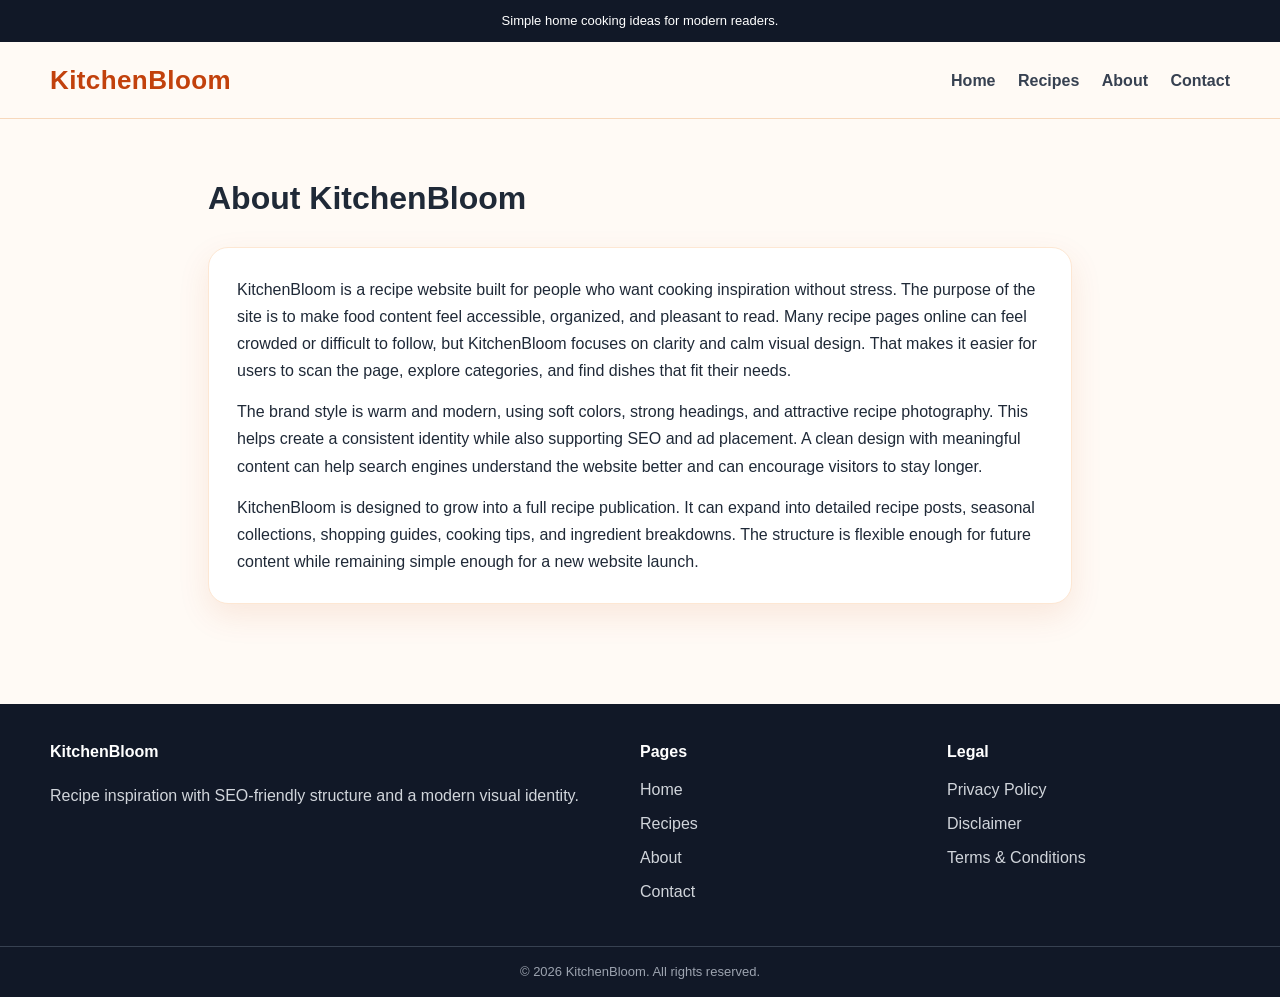
<file: public/about.html>
<!DOCTYPE html>
<html lang="en">
<head>
  <meta charset="UTF-8" />
  <meta name="viewport" content="width=device-width, initial-scale=1.0" />
  <title>About | KitchenBloom</title>
  <meta name="description" content="Learn about KitchenBloom and our recipe website mission." />
  <meta name="robots" content="index, follow" />
  <link rel="canonical" href="https://example.com/about.html" />
  <link rel="stylesheet" href="assets/css/style.css" />
</head>
<body>
  <div class="topbar">Simple home cooking ideas for modern readers.</div>

  <header>
    <div class="container nav">
      <a class="logo" href="/">KitchenBloom</a>
      <nav class="menu">
        <a href="/">Home</a>
        <a href="recipes.html">Recipes</a>
        <a href="about.html">About</a>
        <a href="contact.html">Contact</a>
      </nav>
    </div>
  </header>

  <main class="page">
    <h1>About KitchenBloom</h1>
    <div class="content">
      <p>KitchenBloom is a recipe website built for people who want cooking inspiration without stress. The purpose of the site is to make food content feel accessible, organized, and pleasant to read. Many recipe pages online can feel crowded or difficult to follow, but KitchenBloom focuses on clarity and calm visual design. That makes it easier for users to scan the page, explore categories, and find dishes that fit their needs.</p>
      <p>The brand style is warm and modern, using soft colors, strong headings, and attractive recipe photography. This helps create a consistent identity while also supporting SEO and ad placement. A clean design with meaningful content can help search engines understand the website better and can encourage visitors to stay longer.</p>
      <p>KitchenBloom is designed to grow into a full recipe publication. It can expand into detailed recipe posts, seasonal collections, shopping guides, cooking tips, and ingredient breakdowns. The structure is flexible enough for future content while remaining simple enough for a new website launch.</p>
    </div>
  </main>

  <footer>
    <div class="container footer-grid">
      <div>
        <h4>KitchenBloom</h4>
        <p>Recipe inspiration with SEO-friendly structure and a modern visual identity.</p>
      </div>
      <div>
        <h4>Pages</h4>
        <a href="/">Home</a>
        <a href="recipes.html">Recipes</a>
        <a href="about.html">About</a>
        <a href="contact.html">Contact</a>
      </div>
      <div>
        <h4>Legal</h4>
        <a href="privacy-policy.html">Privacy Policy</a>
        <a href="disclaimer.html">Disclaimer</a>
        <a href="terms.html">Terms & Conditions</a>
      </div>
    </div>
    <div class="copyright">© 2026 KitchenBloom. All rights reserved.</div>
  </footer>
</body>
</html>
</file>
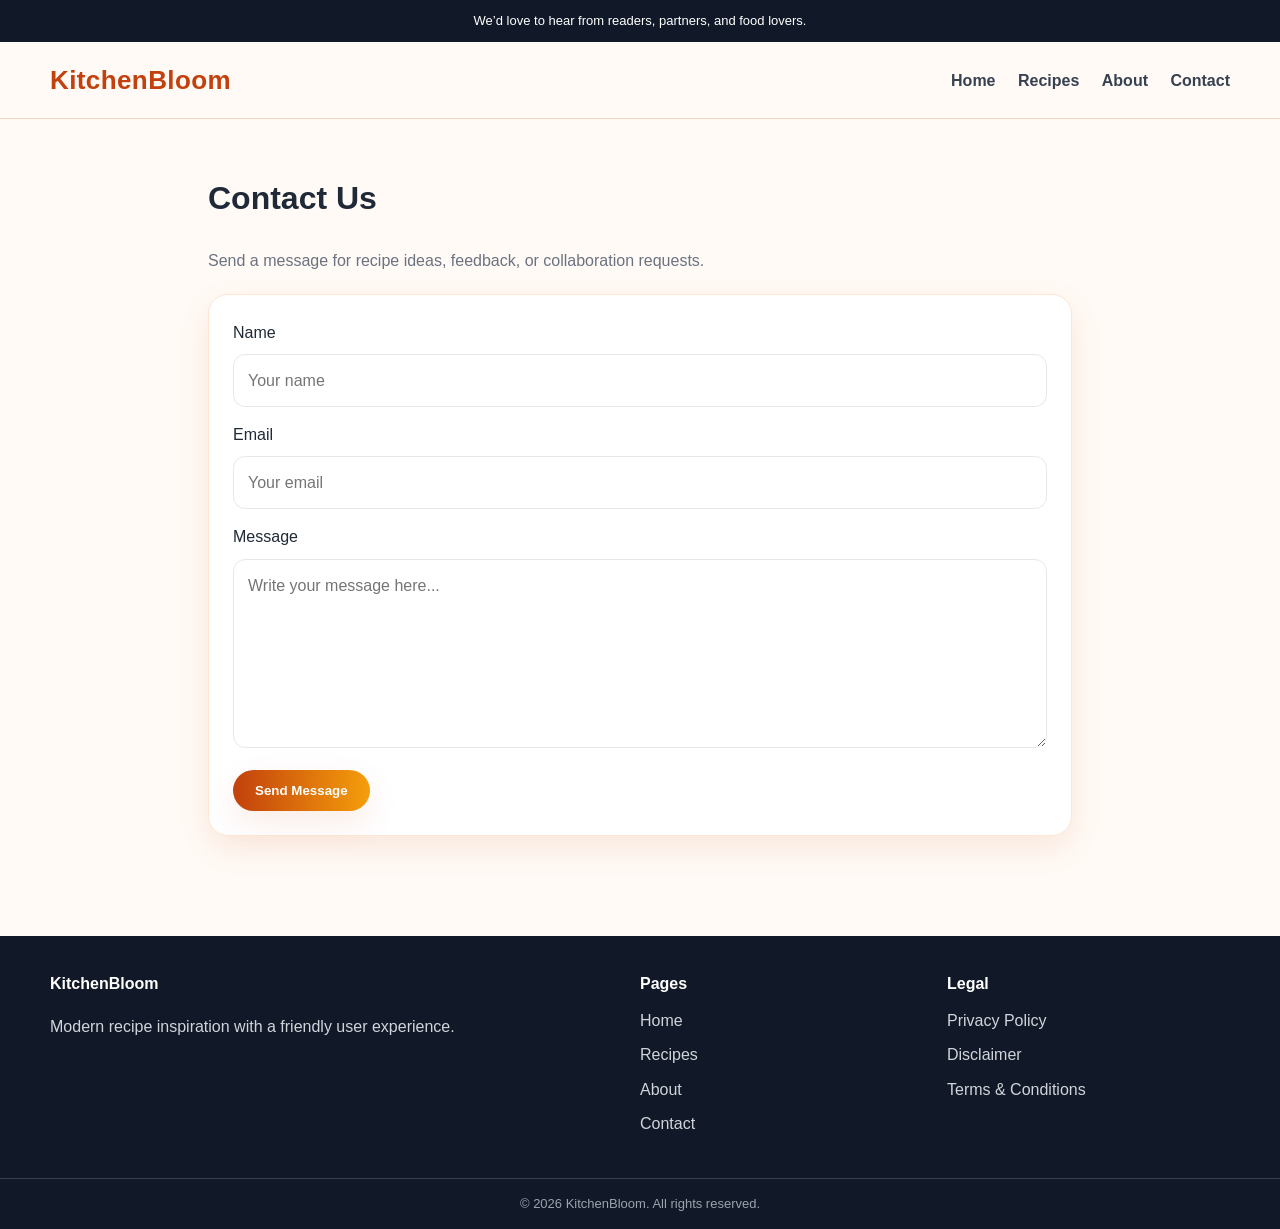
<file: public/contact.html>
<!DOCTYPE html>
<html lang="en">
<head>
  <meta charset="UTF-8" />
  <meta name="viewport" content="width=device-width, initial-scale=1.0" />
  <title>Contact | KitchenBloom</title>
  <meta name="description" content="Contact KitchenBloom for recipe suggestions, collaborations, or questions." />
  <meta name="robots" content="index, follow" />
  <link rel="canonical" href="https://example.com/contact.html" />
  <link rel="stylesheet" href="assets/css/style.css" />
</head>
<body>
  <div class="topbar">We’d love to hear from readers, partners, and food lovers.</div>

  <header>
    <div class="container nav">
      <a class="logo" href="/">KitchenBloom</a>
      <nav class="menu">
        <a href="/">Home</a>
        <a href="recipes.html">Recipes</a>
        <a href="about.html">About</a>
        <a href="contact.html">Contact</a>
      </nav>
    </div>
  </header>

  <main class="page">
    <h1>Contact Us</h1>
    <p class="sub">Send a message for recipe ideas, feedback, or collaboration requests.</p>

    <form>
      <label>Name</label>
      <input type="text" placeholder="Your name" />

      <label>Email</label>
      <input type="email" placeholder="Your email" />

      <label>Message</label>
      <textarea rows="6" placeholder="Write your message here..."></textarea>

      <button class="btn" type="submit">Send Message</button>
    </form>
  </main>

  <footer>
    <div class="container footer-grid">
      <div>
        <h4>KitchenBloom</h4>
        <p>Modern recipe inspiration with a friendly user experience.</p>
      </div>
      <div>
        <h4>Pages</h4>
        <a href="/">Home</a>
        <a href="recipes.html">Recipes</a>
        <a href="about.html">About</a>
        <a href="contact.html">Contact</a>
      </div>
      <div>
        <h4>Legal</h4>
        <a href="privacy-policy.html">Privacy Policy</a>
        <a href="disclaimer.html">Disclaimer</a>
        <a href="terms.html">Terms & Conditions</a>
      </div>
    </div>
    <div class="copyright">© 2026 KitchenBloom. All rights reserved.</div>
  </footer>
</body>
</html>
</file>
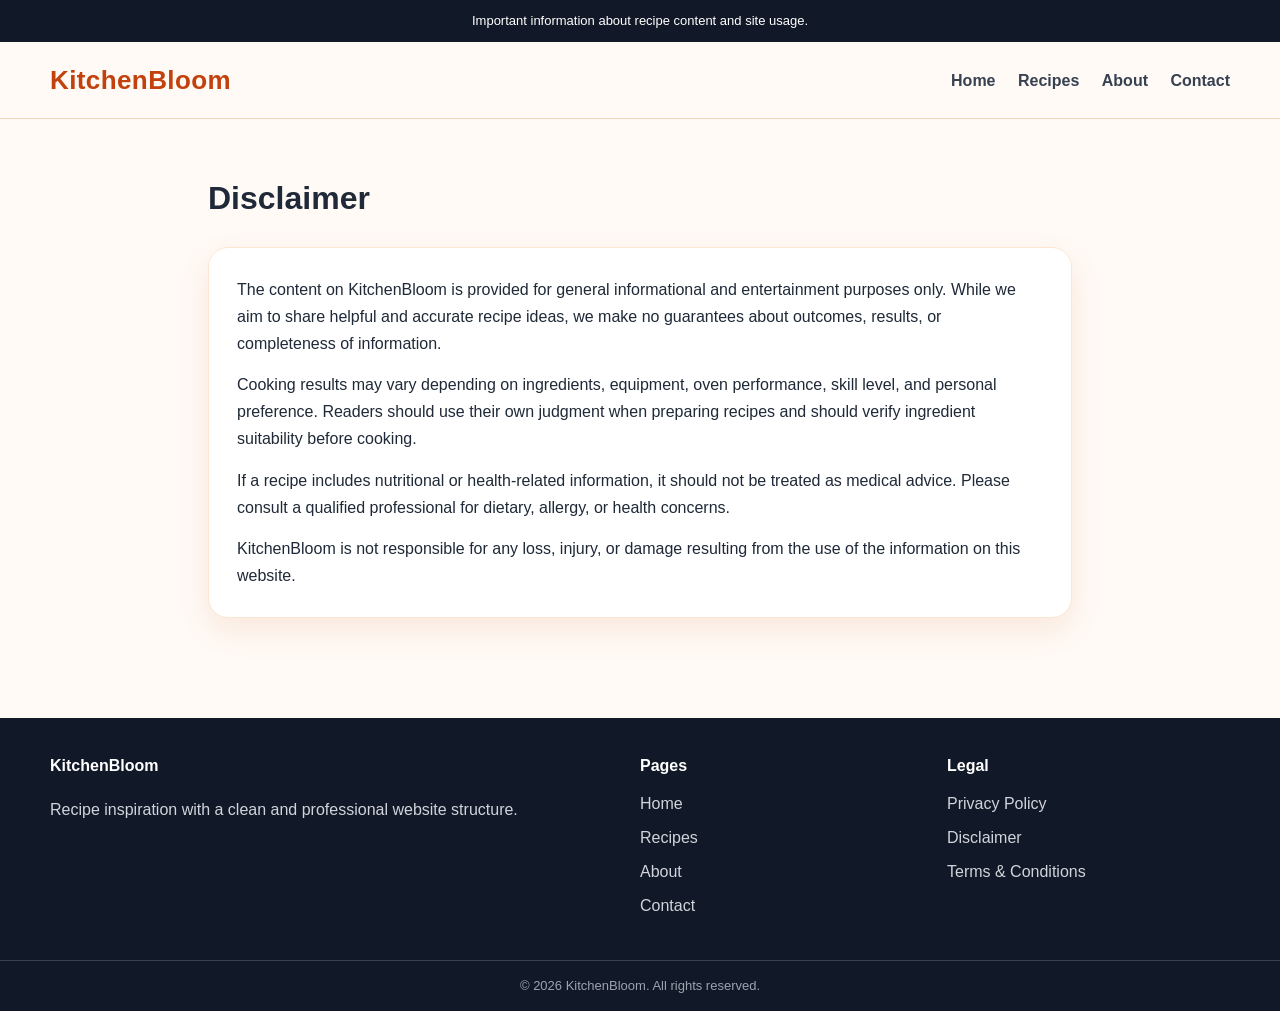
<file: public/disclaimer.html>
<!DOCTYPE html>
<html lang="en">
<head>
  <meta charset="UTF-8" />
  <meta name="viewport" content="width=device-width, initial-scale=1.0" />
  <title>Disclaimer | KitchenBloom</title>
  <meta name="description" content="Read the KitchenBloom disclaimer for recipe and content information." />
  <meta name="robots" content="index, follow" />
  <link rel="canonical" href="https://example.com/disclaimer.html" />
  <link rel="stylesheet" href="assets/css/style.css" />
</head>
<body>
  <div class="topbar">Important information about recipe content and site usage.</div>

  <header>
    <div class="container nav">
      <a class="logo" href="/">KitchenBloom</a>
      <nav class="menu">
        <a href="/">Home</a>
        <a href="recipes.html">Recipes</a>
        <a href="about.html">About</a>
        <a href="contact.html">Contact</a>
      </nav>
    </div>
  </header>

  <main class="page">
    <h1>Disclaimer</h1>
    <div class="content">
      <p>The content on KitchenBloom is provided for general informational and entertainment purposes only. While we aim to share helpful and accurate recipe ideas, we make no guarantees about outcomes, results, or completeness of information.</p>
      <p>Cooking results may vary depending on ingredients, equipment, oven performance, skill level, and personal preference. Readers should use their own judgment when preparing recipes and should verify ingredient suitability before cooking.</p>
      <p>If a recipe includes nutritional or health-related information, it should not be treated as medical advice. Please consult a qualified professional for dietary, allergy, or health concerns.</p>
      <p>KitchenBloom is not responsible for any loss, injury, or damage resulting from the use of the information on this website.</p>
    </div>
  </main>

  <footer>
    <div class="container footer-grid">
      <div>
        <h4>KitchenBloom</h4>
        <p>Recipe inspiration with a clean and professional website structure.</p>
      </div>
      <div>
        <h4>Pages</h4>
        <a href="/">Home</a>
        <a href="recipes.html">Recipes</a>
        <a href="about.html">About</a>
        <a href="contact.html">Contact</a>
      </div>
      <div>
        <h4>Legal</h4>
        <a href="privacy-policy.html">Privacy Policy</a>
        <a href="disclaimer.html">Disclaimer</a>
        <a href="terms.html">Terms & Conditions</a>
      </div>
    </div>
    <div class="copyright">© 2026 KitchenBloom. All rights reserved.</div>
  </footer>
</body>
</html>
</file>
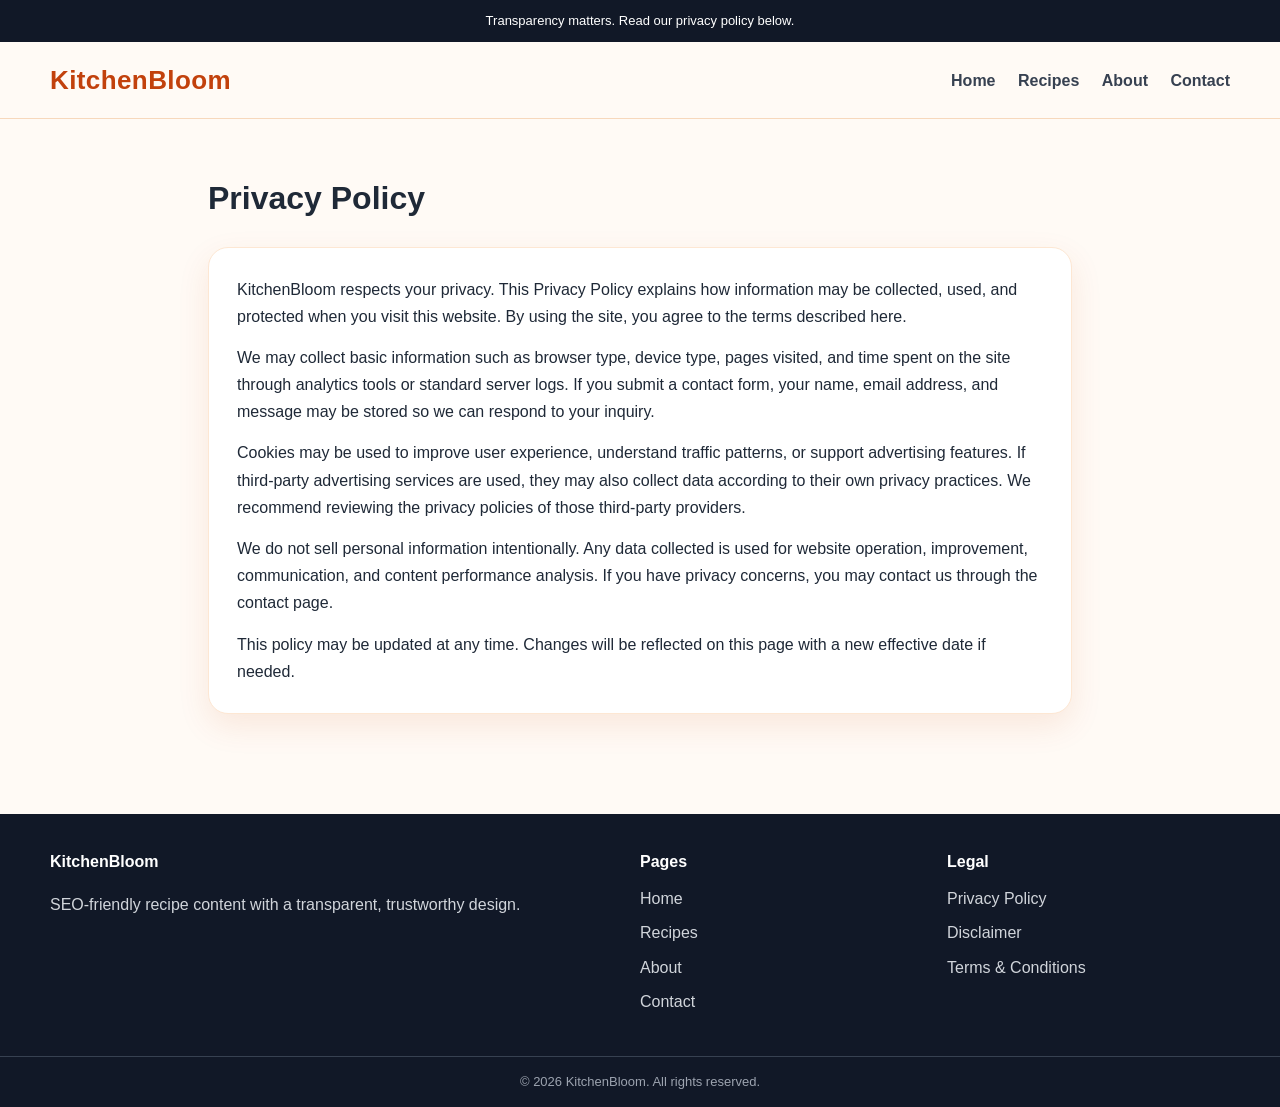
<file: public/privacy-policy.html>
<!DOCTYPE html>
<html lang="en">
<head>
  <meta charset="UTF-8" />
  <meta name="viewport" content="width=device-width, initial-scale=1.0" />
  <title>Privacy Policy | KitchenBloom</title>
  <meta name="description" content="Read the KitchenBloom privacy policy for information about data collection and use." />
  <meta name="robots" content="index, follow" />
  <link rel="canonical" href="https://example.com/privacy-policy.html" />
  <link rel="stylesheet" href="assets/css/style.css" />
</head>
<body>
  <div class="topbar">Transparency matters. Read our privacy policy below.</div>

  <header>
    <div class="container nav">
      <a class="logo" href="/">KitchenBloom</a>
      <nav class="menu">
        <a href="/">Home</a>
        <a href="recipes.html">Recipes</a>
        <a href="about.html">About</a>
        <a href="contact.html">Contact</a>
      </nav>
    </div>
  </header>

  <main class="page">
    <h1>Privacy Policy</h1>
    <div class="content">
      <p>KitchenBloom respects your privacy. This Privacy Policy explains how information may be collected, used, and protected when you visit this website. By using the site, you agree to the terms described here.</p>
      <p>We may collect basic information such as browser type, device type, pages visited, and time spent on the site through analytics tools or standard server logs. If you submit a contact form, your name, email address, and message may be stored so we can respond to your inquiry.</p>
      <p>Cookies may be used to improve user experience, understand traffic patterns, or support advertising features. If third-party advertising services are used, they may also collect data according to their own privacy practices. We recommend reviewing the privacy policies of those third-party providers.</p>
      <p>We do not sell personal information intentionally. Any data collected is used for website operation, improvement, communication, and content performance analysis. If you have privacy concerns, you may contact us through the contact page.</p>
      <p>This policy may be updated at any time. Changes will be reflected on this page with a new effective date if needed.</p>
    </div>
  </main>

  <footer>
    <div class="container footer-grid">
      <div>
        <h4>KitchenBloom</h4>
        <p>SEO-friendly recipe content with a transparent, trustworthy design.</p>
      </div>
      <div>
        <h4>Pages</h4>
        <a href="/">Home</a>
        <a href="recipes.html">Recipes</a>
        <a href="about.html">About</a>
        <a href="contact.html">Contact</a>
      </div>
      <div>
        <h4>Legal</h4>
        <a href="privacy-policy.html">Privacy Policy</a>
        <a href="disclaimer.html">Disclaimer</a>
        <a href="terms.html">Terms & Conditions</a>
      </div>
    </div>
    <div class="copyright">© 2026 KitchenBloom. All rights reserved.</div>
  </footer>
</body>
</html>
</file>
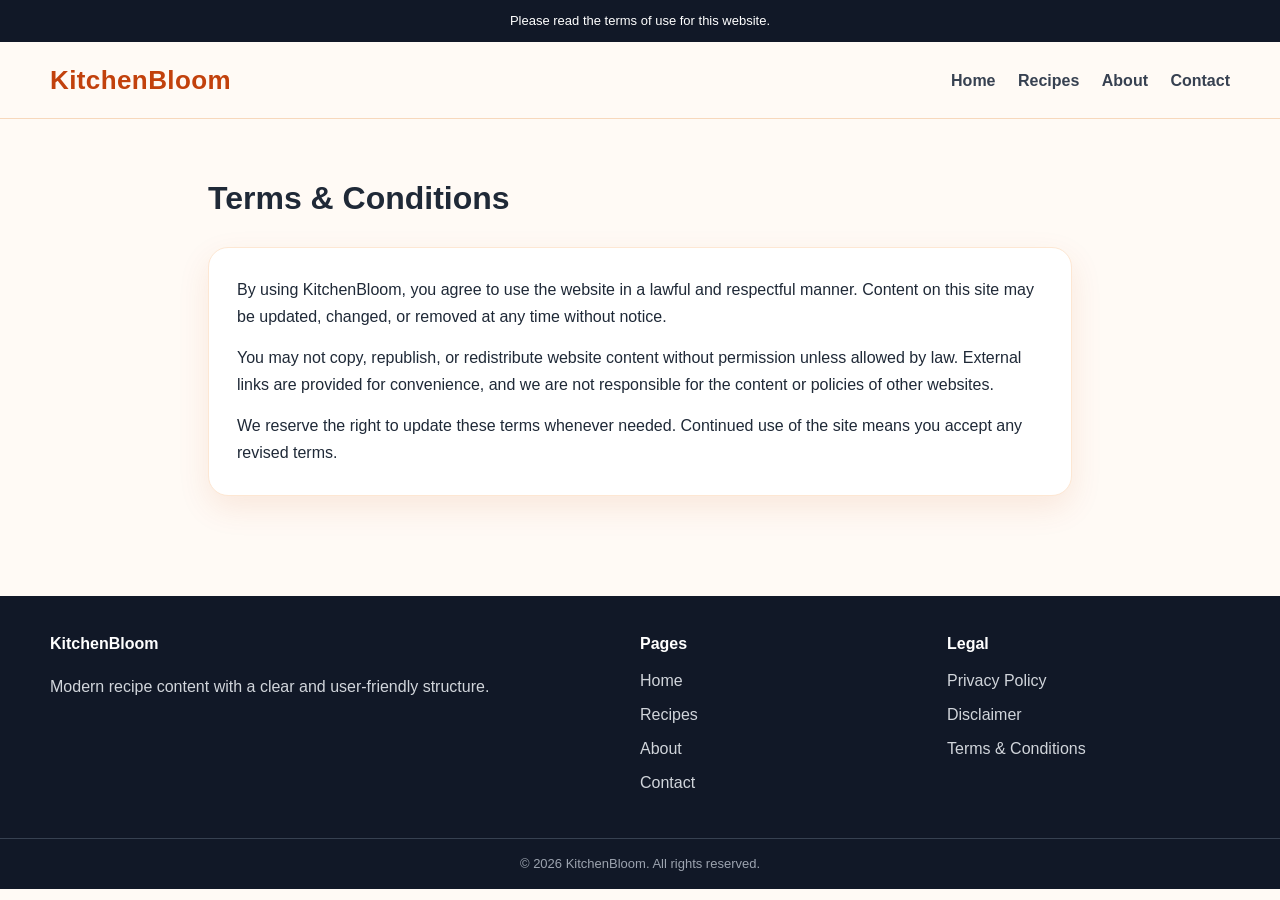
<file: public/terms.html>
<!DOCTYPE html>
<html lang="en">
<head>
  <meta charset="UTF-8" />
  <meta name="viewport" content="width=device-width, initial-scale=1.0" />
  <title>Terms & Conditions | KitchenBloom</title>
  <meta name="description" content="Read the terms and conditions for using KitchenBloom." />
  <meta name="robots" content="index, follow" />
  <link rel="canonical" href="https://example.com/terms.html" />
  <link rel="stylesheet" href="assets/css/style.css" />
</head>
<body>
  <div class="topbar">Please read the terms of use for this website.</div>

  <header>
    <div class="container nav">
      <a class="logo" href="/">KitchenBloom</a>
      <nav class="menu">
        <a href="/">Home</a>
        <a href="recipes.html">Recipes</a>
        <a href="about.html">About</a>
        <a href="contact.html">Contact</a>
      </nav>
    </div>
  </header>

  <main class="page">
    <h1>Terms & Conditions</h1>
    <div class="content">
      <p>By using KitchenBloom, you agree to use the website in a lawful and respectful manner. Content on this site may be updated, changed, or removed at any time without notice.</p>
      <p>You may not copy, republish, or redistribute website content without permission unless allowed by law. External links are provided for convenience, and we are not responsible for the content or policies of other websites.</p>
      <p>We reserve the right to update these terms whenever needed. Continued use of the site means you accept any revised terms.</p>
    </div>
  </main>

  <footer>
    <div class="container footer-grid">
      <div>
        <h4>KitchenBloom</h4>
        <p>Modern recipe content with a clear and user-friendly structure.</p>
      </div>
      <div>
        <h4>Pages</h4>
        <a href="/">Home</a>
        <a href="recipes.html">Recipes</a>
        <a href="about.html">About</a>
        <a href="contact.html">Contact</a>
      </div>
      <div>
        <h4>Legal</h4>
        <a href="privacy-policy.html">Privacy Policy</a>
        <a href="disclaimer.html">Disclaimer</a>
        <a href="terms.html">Terms & Conditions</a>
      </div>
    </div>
    <div class="copyright">© 2026 KitchenBloom. All rights reserved.</div>
  </footer>
</body>
</html>
</file>
<file: public/assets/css/style.css>
:root{
  --bg:#fffaf5;
  --surface:#ffffff;
  --text:#1f2937;
  --muted:#6b7280;
  --brand:#c2410c;
  --brand2:#f59e0b;
  --border:#fde7d3;
  --shadow:0 12px 32px rgba(194,65,12,.10);
  --radius:20px;
  --max:1180px;
}

*{box-sizing:border-box}
html{scroll-behavior:smooth}
body{
  margin:0;
  font-family:Inter, Arial, sans-serif;
  color:var(--text);
  background:var(--bg);
  line-height:1.7;
}
img{max-width:100%;display:block}
a{text-decoration:none;color:inherit}
.container{max-width:var(--max);margin:0 auto;padding:0 18px}

.topbar{
  background:#111827;
  color:#fff;
  text-align:center;
  padding:10px 16px;
  font-size:13px;
}

header{
  position:sticky;
  top:0;
  z-index:100;
  background:rgba(255,250,245,.96);
  backdrop-filter:blur(10px);
  border-bottom:1px solid #f7d8bc;
}
.nav{
  display:flex;
  justify-content:space-between;
  align-items:center;
  padding:16px 0;
}
.logo{
  font-weight:900;
  font-size:26px;
  color:var(--brand);
  letter-spacing:.4px;
}
.menu a{
  margin-left:18px;
  font-weight:700;
  color:#374151;
}
.menu a:hover{color:var(--brand)}

.hero{
  display:grid;
  grid-template-columns:1.1fr .9fr;
  gap:26px;
  align-items:center;
  padding:42px 0 24px;
}
.hero h1{
  font-size:54px;
  line-height:1.05;
  margin:0 0 16px;
}
.hero p{
  color:var(--muted);
  font-size:18px;
  margin:0 0 22px;
}
.btn{
  display:inline-block;
  background:linear-gradient(90deg,var(--brand),var(--brand2));
  color:#fff;
  font-weight:800;
  border-radius:999px;
  padding:13px 22px;
  box-shadow:var(--shadow);
}
.btn:hover{opacity:.95}

.hero img{
  width:100%;
  height:540px;
  object-fit:cover;
  border-radius:var(--radius);
  box-shadow:var(--shadow);
}

.section{padding:34px 0}
.section h2{
  font-size:32px;
  margin:0 0 10px;
}
.sub{
  color:var(--muted);
  margin:0 0 20px;
}

.grid{
  display:grid;
  grid-template-columns:repeat(3,1fr);
  gap:20px;
}

.card{
  background:var(--surface);
  border:1px solid var(--border);
  border-radius:var(--radius);
  overflow:hidden;
  box-shadow:var(--shadow);
}
.card img{
  width:100%;
  height:240px;
  object-fit:cover;
}
.card .body{padding:16px}
.card h3{
  margin:0 0 8px;
  font-size:20px;
}
.card p{
  margin:0;
  color:var(--muted);
}

.content{
  background:var(--surface);
  border:1px solid var(--border);
  border-radius:var(--radius);
  padding:28px;
  box-shadow:var(--shadow);
}
.content p{margin:0 0 14px}
.content p:last-child{margin-bottom:0}

.page{
  max-width:900px;
  margin:auto;
  padding:30px 18px 60px;
}

form{
  background:var(--surface);
  border:1px solid var(--border);
  border-radius:var(--radius);
  padding:24px;
  box-shadow:var(--shadow);
}
input, textarea{
  width:100%;
  padding:12px 14px;
  border:1px solid #e5e7eb;
  border-radius:12px;
  margin:8px 0 14px;
  font:inherit;
}
button{
  border:none;
  cursor:pointer;
}

footer{
  margin-top:40px;
  background:#111827;
  color:#d1d5db;
}
.footer-grid{
  display:grid;
  grid-template-columns:2fr 1fr 1fr;
  gap:24px;
  padding:34px 0;
}
.footer-grid h4{color:#fff;margin:0 0 10px}
.footer-grid a{
  display:block;
  margin:7px 0;
  color:#d1d5db;
}
.footer-grid a:hover{color:#fff}
.copyright{
  border-top:1px solid #374151;
  padding:14px 0;
  text-align:center;
  font-size:13px;
  color:#9ca3af;
}

@media(max-width:900px){
  .hero{grid-template-columns:1fr}
  .hero h1{font-size:38px}
  .hero img{height:360px}
  .grid{grid-template-columns:1fr}
  .footer-grid{grid-template-columns:1fr}
  .menu a{margin-left:12px}
}
</file>
